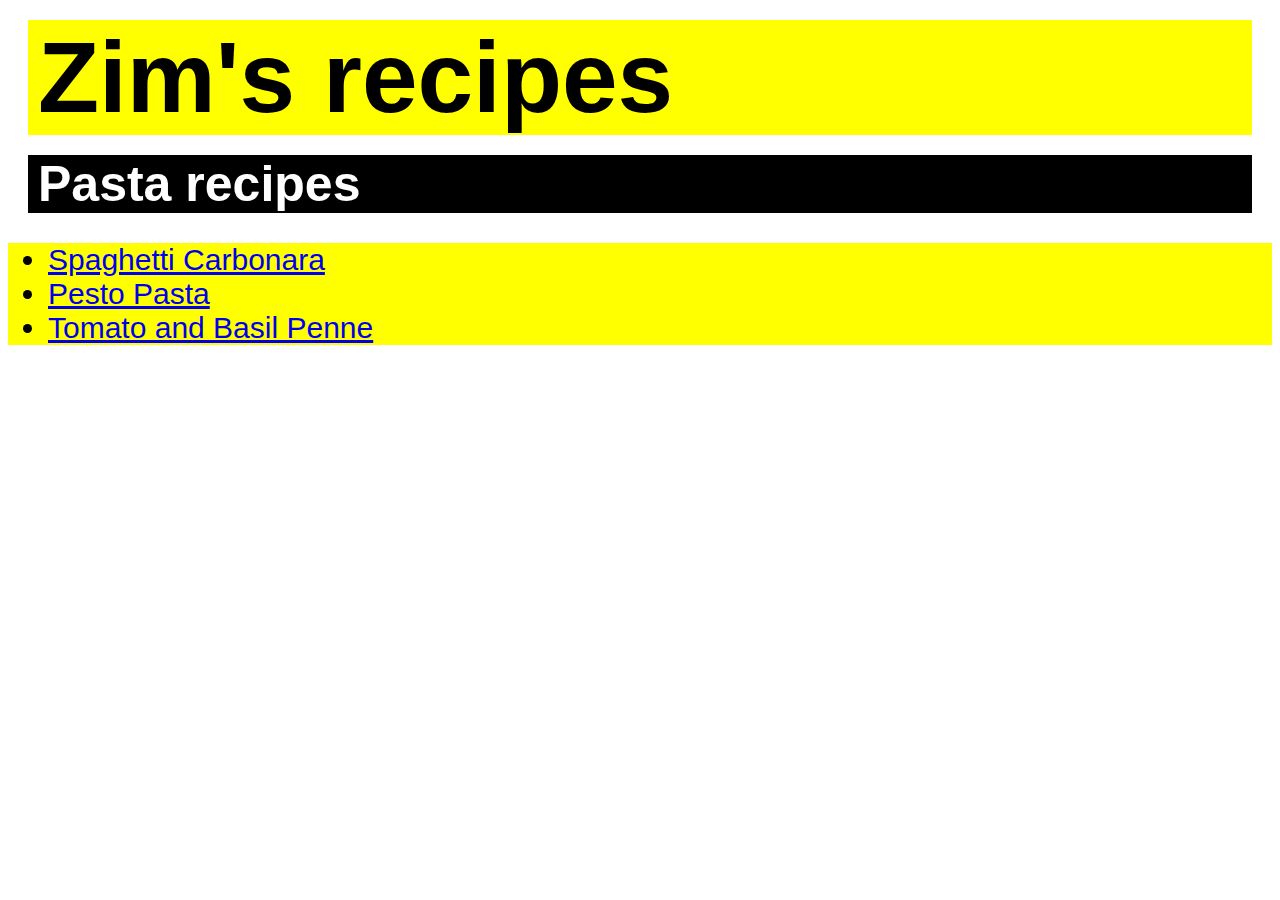
<file: index.html>
<!DOCTYPE html>
<html lang="en">
<head>
    <meta charset="UTF-8">
    <meta name="viewport" content="width=device-width, initial-scale=1.0">
    <title>Document</title>
    <link rel="stylesheet" href="./styles.css">
</head>
<body>
    <h1 id="title">Zim's recipes</h1>

    <h2>Pasta recipes</h2>
    <ul>
        <li><a href="./recipes/carbonara-pasta.html">Spaghetti Carbonara</a></li>
        <li><a href="./recipes/pesto-pasta.html">Pesto Pasta</a></li>
        <li><a href="./recipes/tomato-pasta.html">Tomato and Basil Penne</a></li>
    </ul>
</body>
</html>
</file>
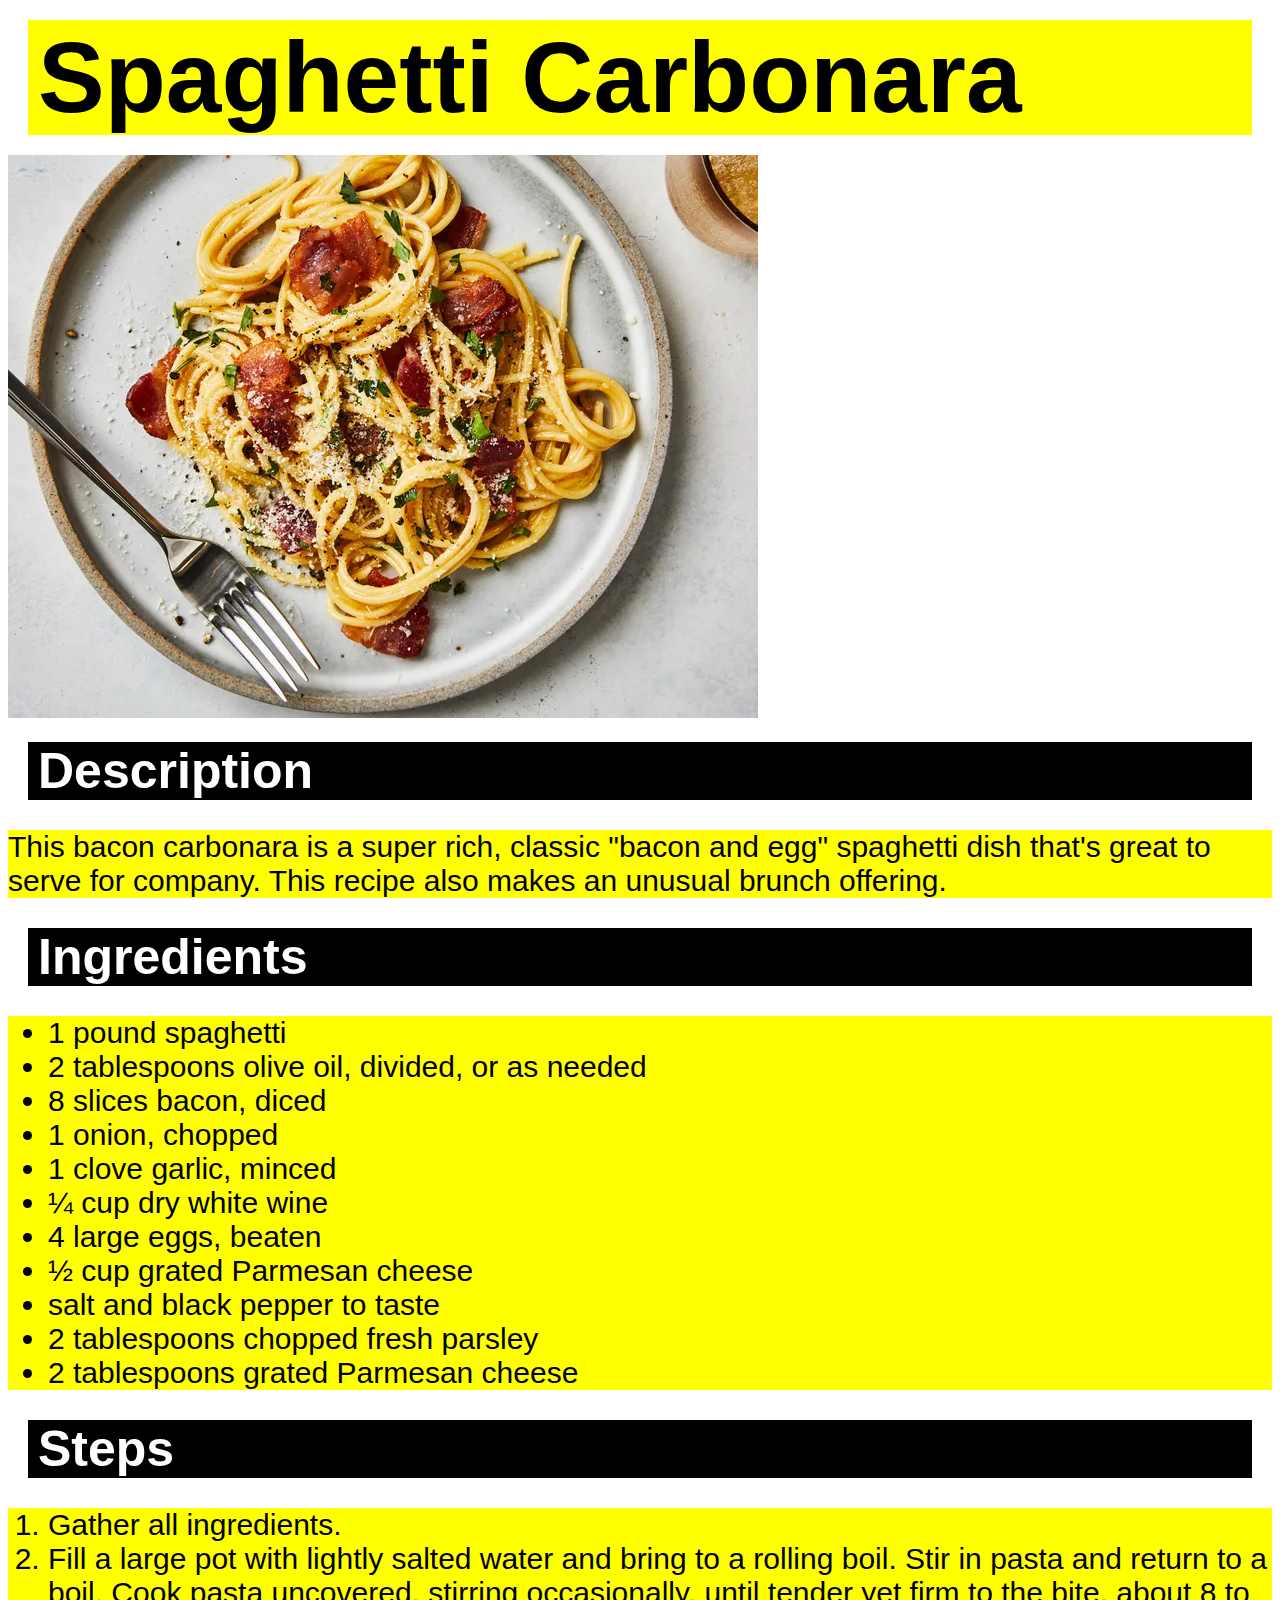
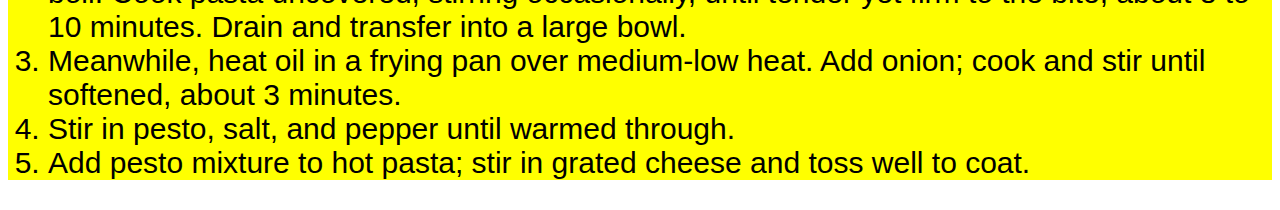
<file: recipes/carbonara-pasta.html>
<!DOCTYPE html>
<html lang="en">
<head>
    <meta charset="UTF-8">
    <meta name="viewport" content="width=device-width, initial-scale=1.0">
    <title>Document</title>
    <link rel="stylesheet" href="../styles.css">
</head>
<body>
    <h1>Spaghetti Carbonara</h1>
    <img src="../img/carbonara-pasta.webp" alt="Spaghetti Carbonara">

    <h2>Description</h2>
    <p>This bacon carbonara is a super rich, classic "bacon and egg" spaghetti dish 
        that's great to serve for company. This recipe also makes an unusual brunch offering.</p>

    <h2>Ingredients</h2>
    <ul>
        <li>1 pound spaghetti</li>
        <li>2 tablespoons olive oil, divided, or as needed</li>
        <li>8 slices bacon, diced</li>
        <li>1 onion, chopped</li>
        <li>1 clove garlic, minced</li>
        <li>¼ cup dry white wine</li>
        <li>4 large eggs, beaten</li>
        <li>½ cup grated Parmesan cheese</li>
        <li>salt and black pepper to taste</li>
        <li>2 tablespoons chopped fresh parsley</li>
        <li>2 tablespoons grated Parmesan cheese</li>
    </ul>
    
    <h2>Steps</h2>
    <ol>
        <li>Gather all ingredients.</li>
        <li>Fill a large pot with lightly salted water and bring to a rolling boil. Stir in pasta 
            and return to a boil. Cook pasta uncovered, stirring occasionally, until tender yet firm 
            to the bite, about 8 to 10 minutes. Drain and transfer into a large bowl.</li>
        <li>Meanwhile, heat oil in a frying pan over medium-low heat. Add onion; cook and stir until softened, 
            about 3 minutes.</li>
        <li>Stir in pesto, salt, and pepper until warmed through.</li>
        <li>Add pesto mixture to hot pasta; stir in grated cheese and toss well to coat.</li>
    </ol>
</body>
</html>
</file>
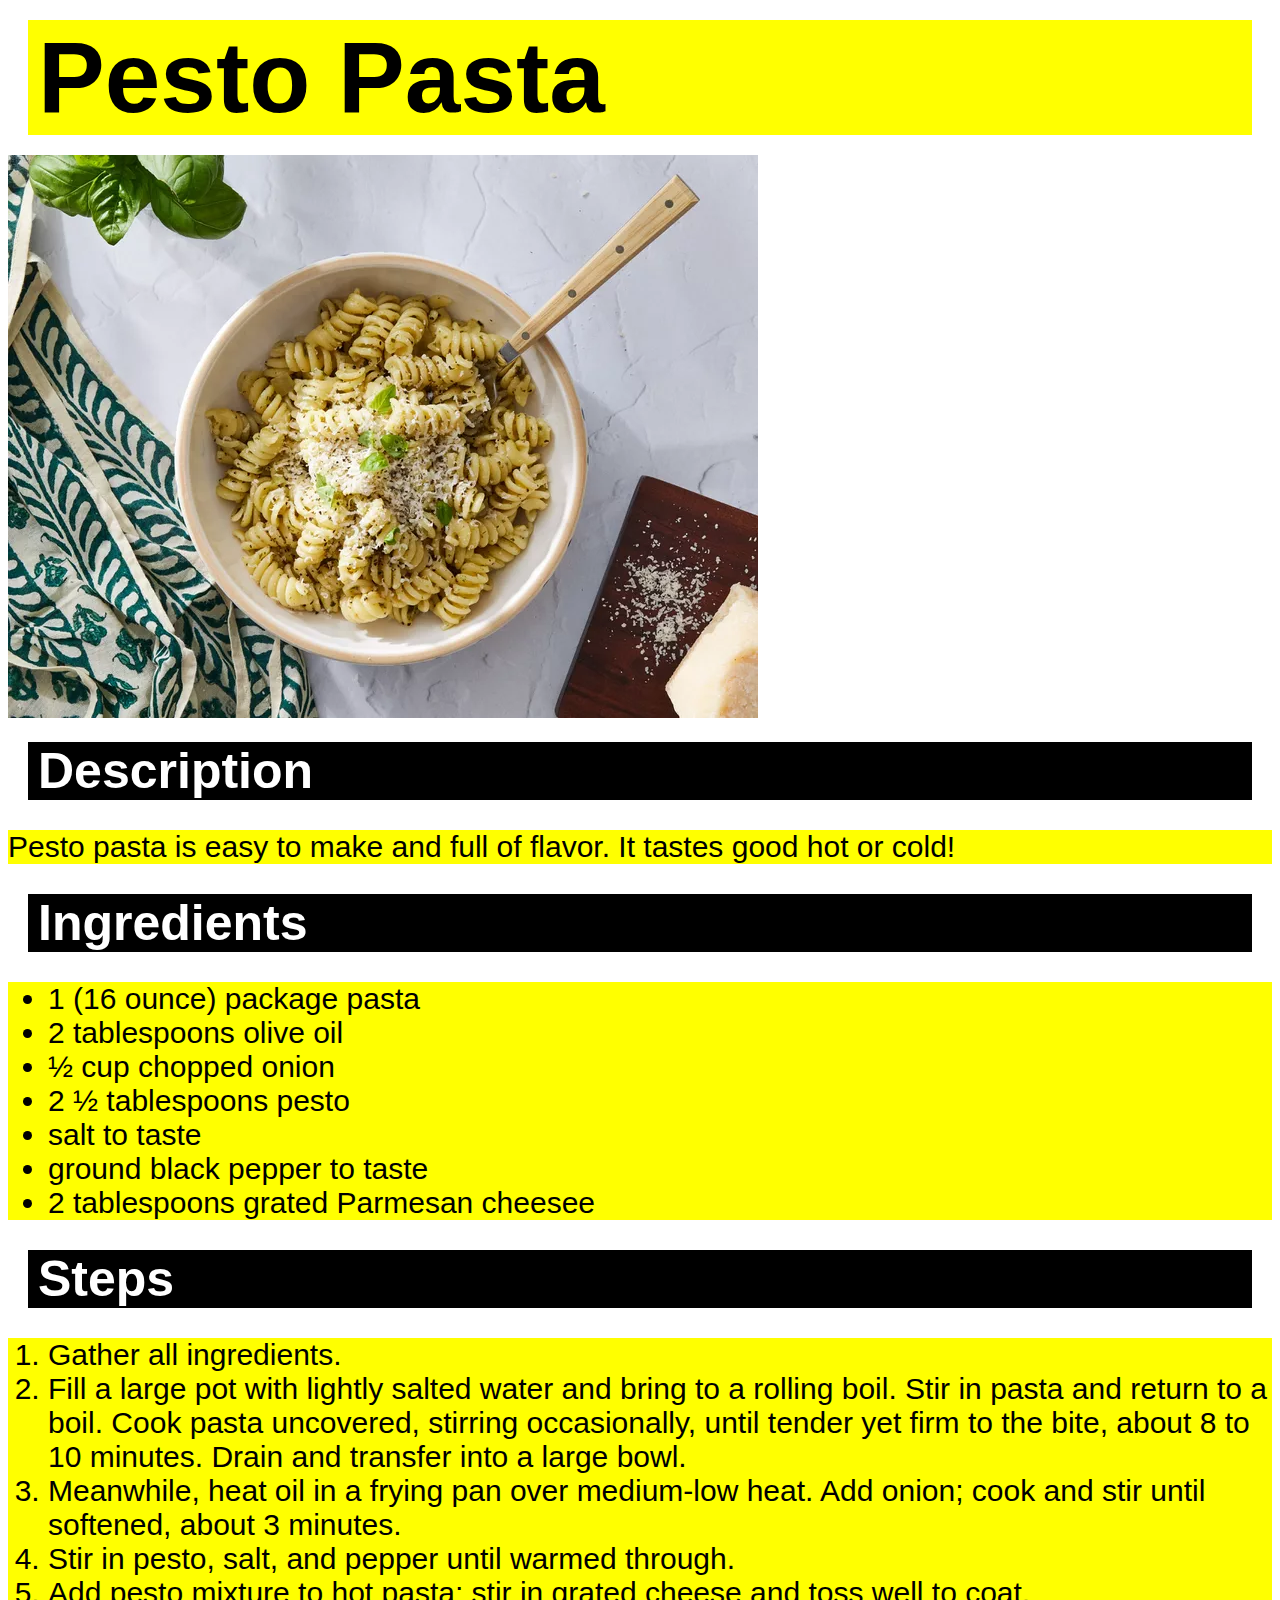
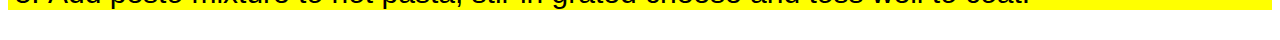
<file: recipes/pesto-pasta.html>
<!DOCTYPE html>
<html lang="en">
<head>
    <meta charset="UTF-8">
    <meta name="viewport" content="width=device-width, initial-scale=1.0">
    <title>Document</title>
    <link rel="stylesheet" href="../styles.css">
</head>
<body>
    <h1>Pesto Pasta</h1>
    <img src="../img/pesto-pasta.webp" alt="Pesto Pasta">

    <h2>Description</h2>
    <p>Pesto pasta is easy to make and full of flavor. It tastes good hot or cold!</p>

    <h2>Ingredients</h2>
    <ul>
        <li>1 (16 ounce) package pasta</li>
        <li>2 tablespoons olive oil</li>
        <li>½ cup chopped onion</li>
        <li>2 ½ tablespoons pesto</li>
        <li>salt to taste</li>
        <li>ground black pepper to taste</li>
        <li>2 tablespoons grated Parmesan cheesee</li>
    </ul>

    <h2>Steps</h2>
    <ol>
        <li>Gather all ingredients.</li>
        <li>Fill a large pot with lightly salted water and bring to a rolling boil. Stir in pasta 
            and return to a boil. Cook pasta uncovered, stirring occasionally, until tender yet firm 
            to the bite, about 8 to 10 minutes. Drain and transfer into a large bowl.</li>
        <li>Meanwhile, heat oil in a frying pan over medium-low heat. Add onion; cook and stir until softened, 
            about 3 minutes.</li>
        <li>Stir in pesto, salt, and pepper until warmed through.</li>
        <li>Add pesto mixture to hot pasta; stir in grated cheese and toss well to coat.</li>
    </ol>
</body>
</html>
</file>
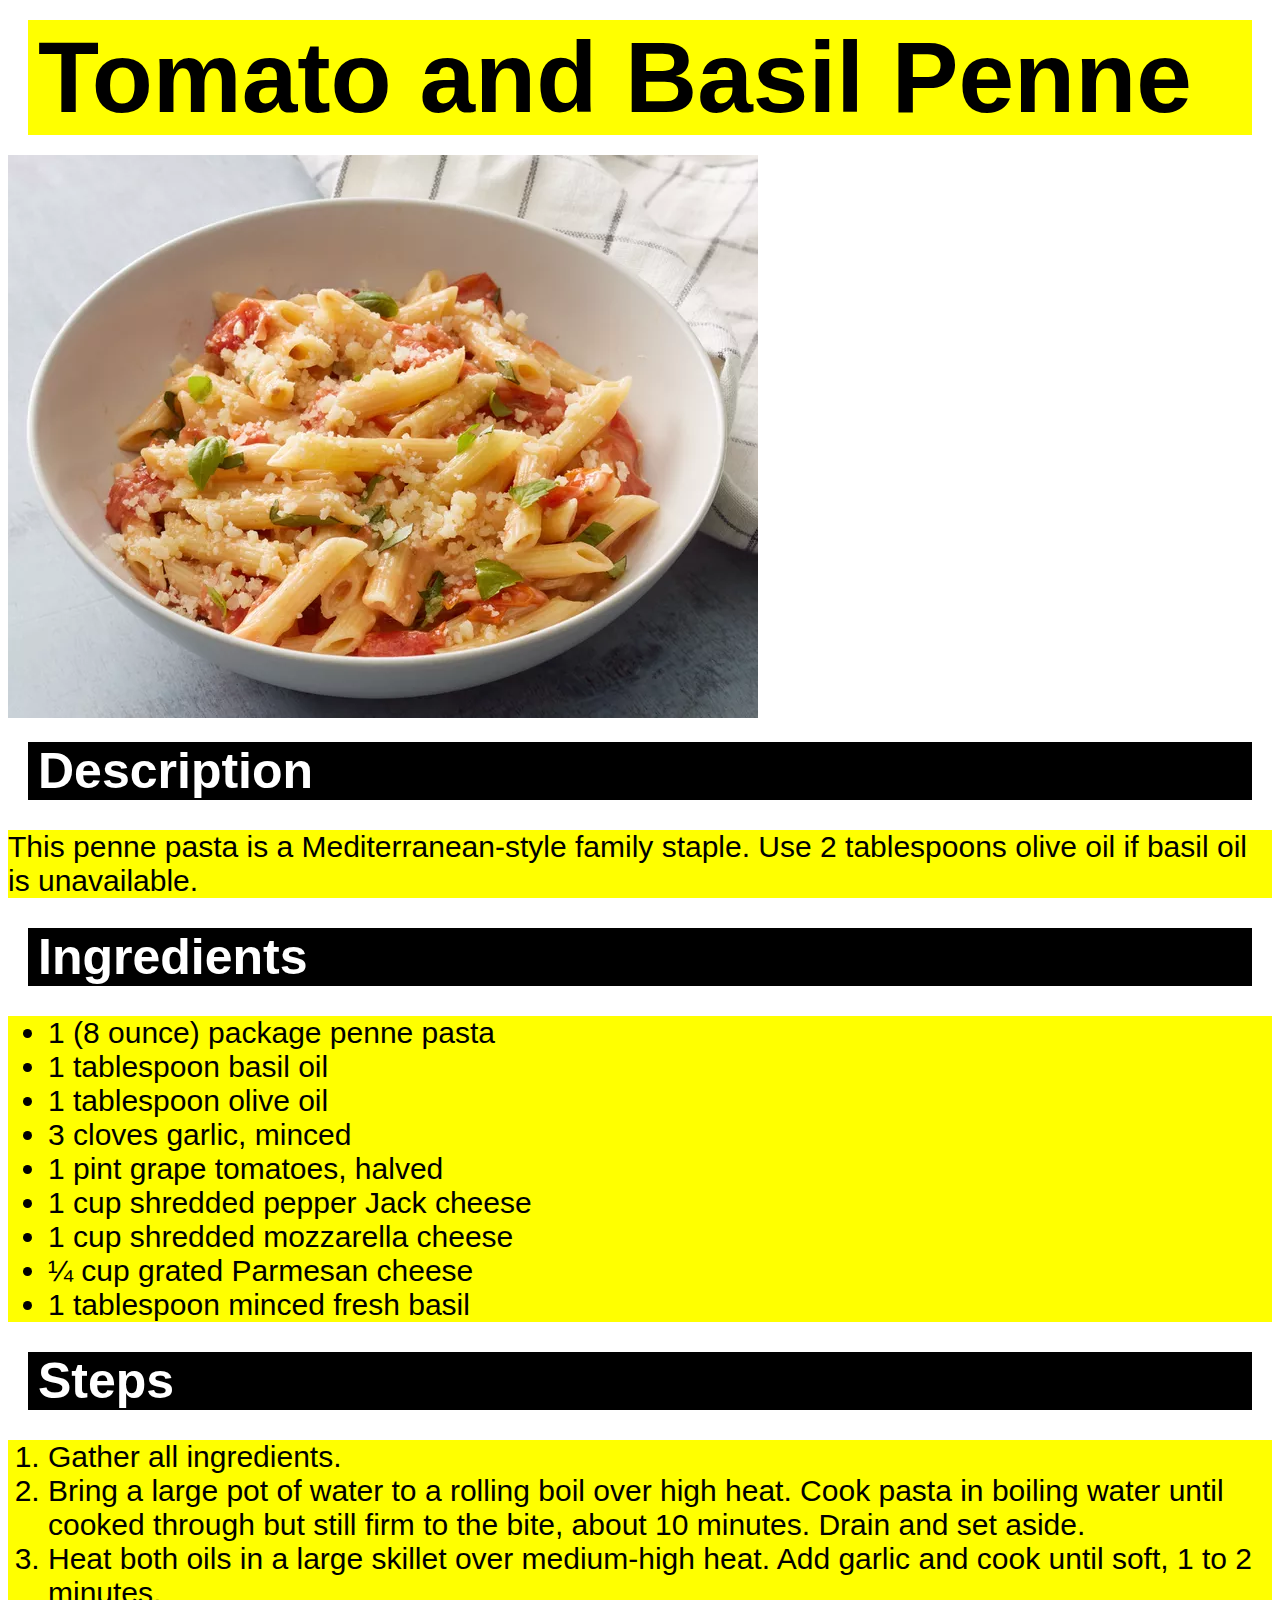
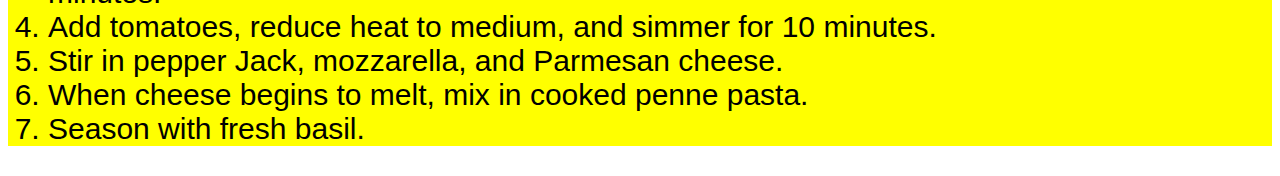
<file: recipes/tomato-pasta.html>
<!DOCTYPE html>
<html lang="en">
<head>
    <meta charset="UTF-8">
    <meta name="viewport" content="width=device-width, initial-scale=1.0">
    <title>Document</title>
    <link rel="stylesheet" href="../styles.css">
</head>
<body>
    <h1>Tomato and Basil Penne</h1>
    <img src="../img/tomato-pasta.webp" alt="Tomato and Basil Penne">

    <h2>Description</h2>
    <p>This penne pasta is a Mediterranean-style family staple. Use 2 tablespoons olive 
        oil if basil oil is unavailable.</p>

    <h2>Ingredients</h2>
    <ul>
        <li>1 (8 ounce) package penne pasta</li>
        <li>1 tablespoon basil oil</li>
        <li>1 tablespoon olive oil</li>
        <li>3 cloves garlic, minced</li>
        <li>1 pint grape tomatoes, halved</li>
        <li>1 cup shredded pepper Jack cheese</li>
        <li>1 cup shredded mozzarella cheese</li>
        <li>¼ cup grated Parmesan cheese</li>
        <li>1 tablespoon minced fresh basil</li>
    </ul>

    <h2>Steps</h2>
    <ol>
        <li>Gather all ingredients.</li>
        <li>Bring a large pot of water to a rolling boil over high heat. Cook pasta in boiling 
            water until cooked through but still firm to the bite, about 10 minutes. Drain and set aside.</li>
        <li>Heat both oils in a large skillet over medium-high heat. Add garlic and cook until soft, 1 to 2 minutes.</li>
        <li>Add tomatoes, reduce heat to medium, and simmer for 10 minutes.</li>
        <li>Stir in pepper Jack, mozzarella, and Parmesan cheese.</li>
        <li>When cheese begins to melt, mix in cooked penne pasta.</li>
        <li>Season with fresh basil.</li>
    </ol>
</body>
</html>
</file>
<file: styles.css>
* {
    font-family: 'Helvetica', 'sans-serif';
}

h1 {
    background-color: yellow;
    font-size: 100px;
    margin: 20px;
    padding-left: 10px;
}

h2 {
    background-color: black;
    color: white;
    font-size: 50px;
    margin: 20px;
    padding-left: 10px;
}

ul, ol, p {
    font-size: 30px;
    background-color: yellow;
}

img {
    width: 700;
    height: auto;
}

* {
    /*outline: 2px dotted black;*/
}
</file>
